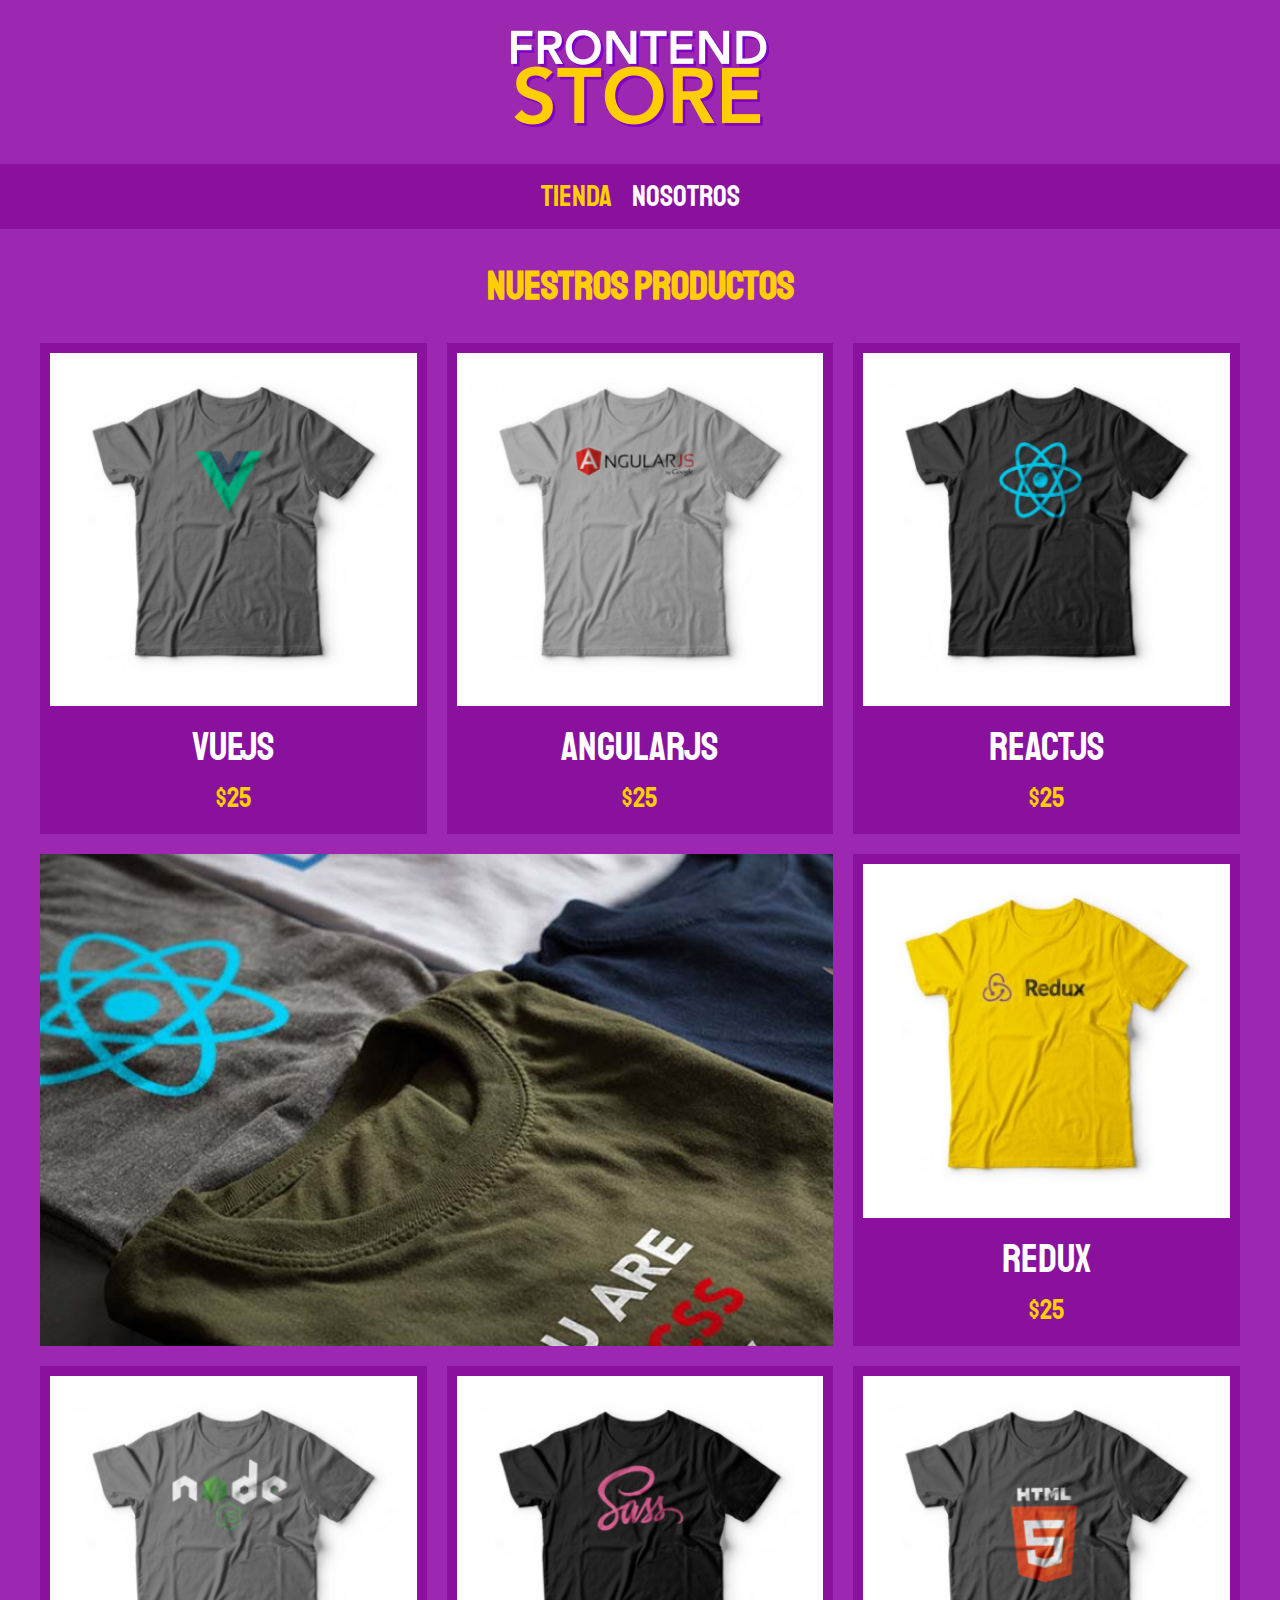
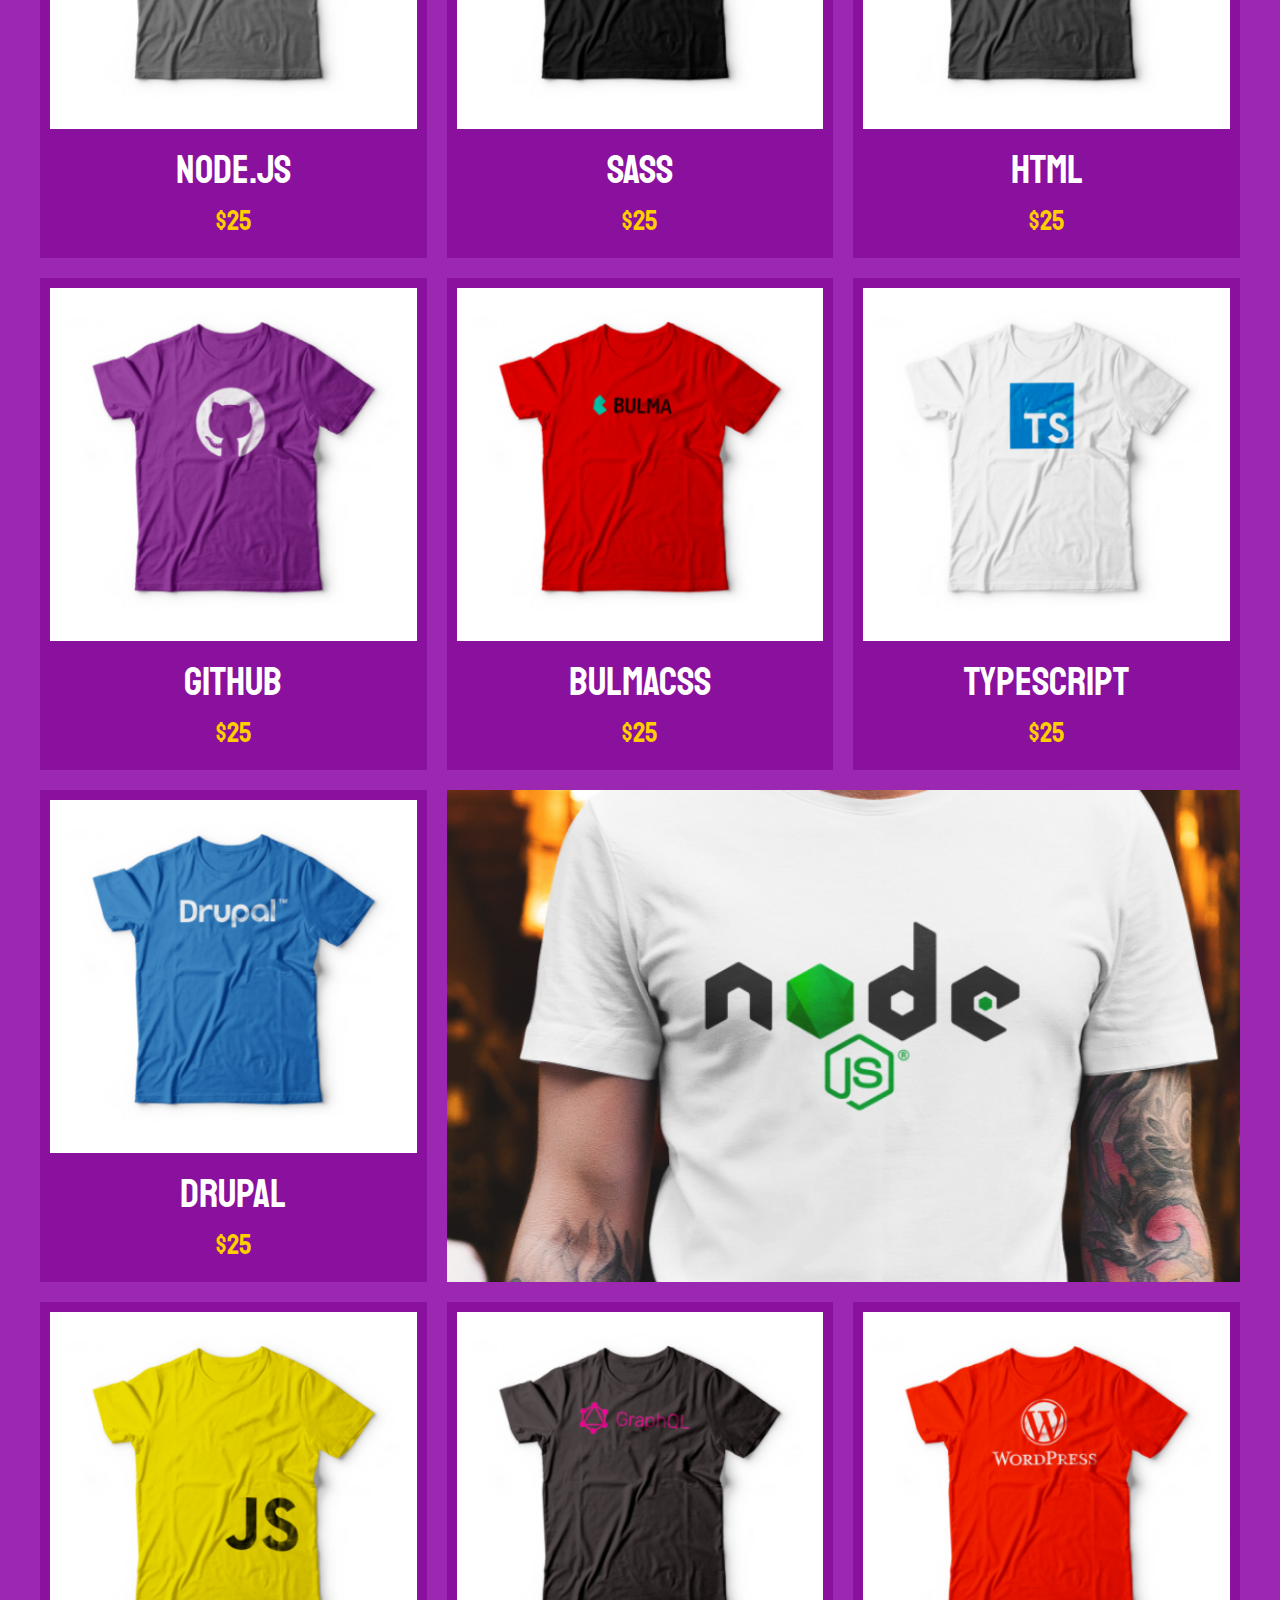
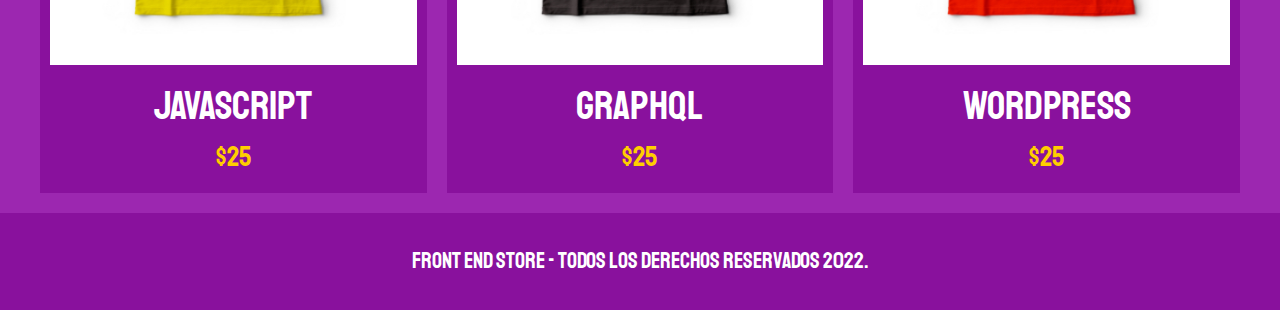
<file: index.html>
<!DOCTYPE html>
<html lang="en">
<head>
    <meta charset="UTF-8">
    <meta http-equiv="X-UA-Compatible" content="IE=edge">
    <meta name="viewport" content="width=device-width, initial-scale=1.0">
    <title>FrontEnd Store</title>
    <link rel="stylesheet" href="css/normalize.css">
    <link rel="preconnect" href="https://fonts.googleapis.com">
    <link rel="preconnect" href="https://fonts.gstatic.com" crossorigin>
    <link href="https://fonts.googleapis.com/css2?family=Staatliches&display=swap" rel="stylesheet"> 
    <link rel="stylesheet" href="css/style.css">
</head>
<body>
    <header class="header">
        <a href="index.html">
            <img class="header__logo" src="img/logo.png" alt="Logotipo">
        </a>
    </header>

    <nav class="navegacion">
        <a class="navegacion__enlace navegacion__enlace--activo" href="index.html">Tienda</a>
        <a class="navegacion__enlace" href="nosotros.html">Nosotros</a>
    </nav>

    <main class="contenedor">
        <h1>Nuestros Productos</h1>

        <div class="grid">
            <div class="producto">
                <a href="producto.html">
                    <img class="producto__imagen" src="img/1.jpg" alt="imagen camisa">
                    <div class="producto__informacion">
                        <p class="producto__nombre">VueJS</p>
                        <p class="producto__precio">$25</p>
                    </div>
                </a>
            </div> <!--.producto-->
            <div class="producto">
                <a href="producto.html">
                    <img class="producto__imagen" src="img/2.jpg" alt="imagen camisa">
                    <div class="producto__informacion">
                        <p class="producto__nombre">AngularJS</p>
                        <p class="producto__precio">$25</p>
                    </div>
                </a>
            </div> <!--.producto-->
            <div class="producto">
                <a href="producto.html">
                    <img class="producto__imagen" src="img/3.jpg" alt="imagen camisa">
                    <div class="producto__informacion">
                        <p class="producto__nombre">ReactJS</p>
                        <p class="producto__precio">$25</p>
                    </div>
                </a>
            </div> <!--.producto-->
            <div class="producto">
                <a href="producto.html">
                    <img class="producto__imagen" src="img/4.jpg" alt="imagen camisa">
                    <div class="producto__informacion">
                        <p class="producto__nombre">Redux</p>
                        <p class="producto__precio">$25</p>
                    </div>
                </a>
            </div> <!--.producto-->
            <div class="producto">
                <a href="producto.html">
                    <img class="producto__imagen" src="img/5.jpg" alt="imagen camisa">
                    <div class="producto__informacion">
                        <p class="producto__nombre">Node.js</p>
                        <p class="producto__precio">$25</p>
                    </div>
                </a>
            </div> <!--.producto-->
            <div class="producto">
                <a href="producto.html">
                    <img class="producto__imagen" src="img/6.jpg" alt="imagen camisa">
                    <div class="producto__informacion">
                        <p class="producto__nombre">SASS</p>
                        <p class="producto__precio">$25</p>
                    </div>
                </a>
            </div> <!--.producto-->
            <div class="producto">
                <a href="producto.html">
                    <img class="producto__imagen" src="img/7.jpg" alt="imagen camisa">
                    <div class="producto__informacion">
                        <p class="producto__nombre">HTML</p>
                        <p class="producto__precio">$25</p>
                    </div>
                </a>
            </div> <!--.producto-->
            <div class="producto">
                <a href="producto.html">
                    <img class="producto__imagen" src="img/8.jpg" alt="imagen camisa">
                    <div class="producto__informacion">
                        <p class="producto__nombre">GitHub</p>
                        <p class="producto__precio">$25</p>
                    </div>
                </a>
            </div> <!--.producto-->
            <div class="producto">
                <a href="producto.html">
                    <img class="producto__imagen" src="img/9.jpg" alt="imagen camisa">
                    <div class="producto__informacion">
                        <p class="producto__nombre">BulmaCSS</p>
                        <p class="producto__precio">$25</p>
                    </div>
                </a>
            </div> <!--.producto-->
            <div class="producto">
                <a href="producto.html">
                    <img class="producto__imagen" src="img/10.jpg" alt="imagen camisa">
                    <div class="producto__informacion">
                        <p class="producto__nombre">TypeScript</p>
                        <p class="producto__precio">$25</p>
                    </div>
                </a>
            </div> <!--.producto-->
            <div class="producto">
                <a href="producto.html">
                    <img class="producto__imagen" src="img/11.jpg" alt="imagen camisa">
                    <div class="producto__informacion">
                        <p class="producto__nombre">Drupal</p>
                        <p class="producto__precio">$25</p>
                    </div>
                </a>
            </div> <!--.producto-->
            <div class="producto">
                <a href="producto.html">
                    <img class="producto__imagen" src="img/12.jpg" alt="imagen camisa">
                    <div class="producto__informacion">
                        <p class="producto__nombre">Javascript</p>
                        <p class="producto__precio">$25</p>
                    </div>
                </a>
            </div> <!--.producto-->
            <div class="producto">
                <a href="producto.html">
                    <img class="producto__imagen" src="img/13.jpg" alt="imagen camisa">
                    <div class="producto__informacion">
                        <p class="producto__nombre">GraphQL</p>
                        <p class="producto__precio">$25</p>
                    </div>
                </a>
            </div> <!--.producto-->
            <div class="producto">
                <a href="producto.html">
                    <img class="producto__imagen" src="img/14.jpg" alt="imagen camisa">
                    <div class="producto__informacion">
                        <p class="producto__nombre">WordPress</p>
                        <p class="producto__precio">$25</p>
                    </div>
                </a>
            </div> <!--.producto-->

            <div class="grafico grafico--camisas"></div>
            <div class="grafico grafico--node"></div>
        </div> <!-- .grid -->
    </main>

    <footer class="footer">
        <p class="footer__texto">Front End Store - Todos los derechos Reservados 2022.</p>
    </footer>
    
</body>
</html>
</file>
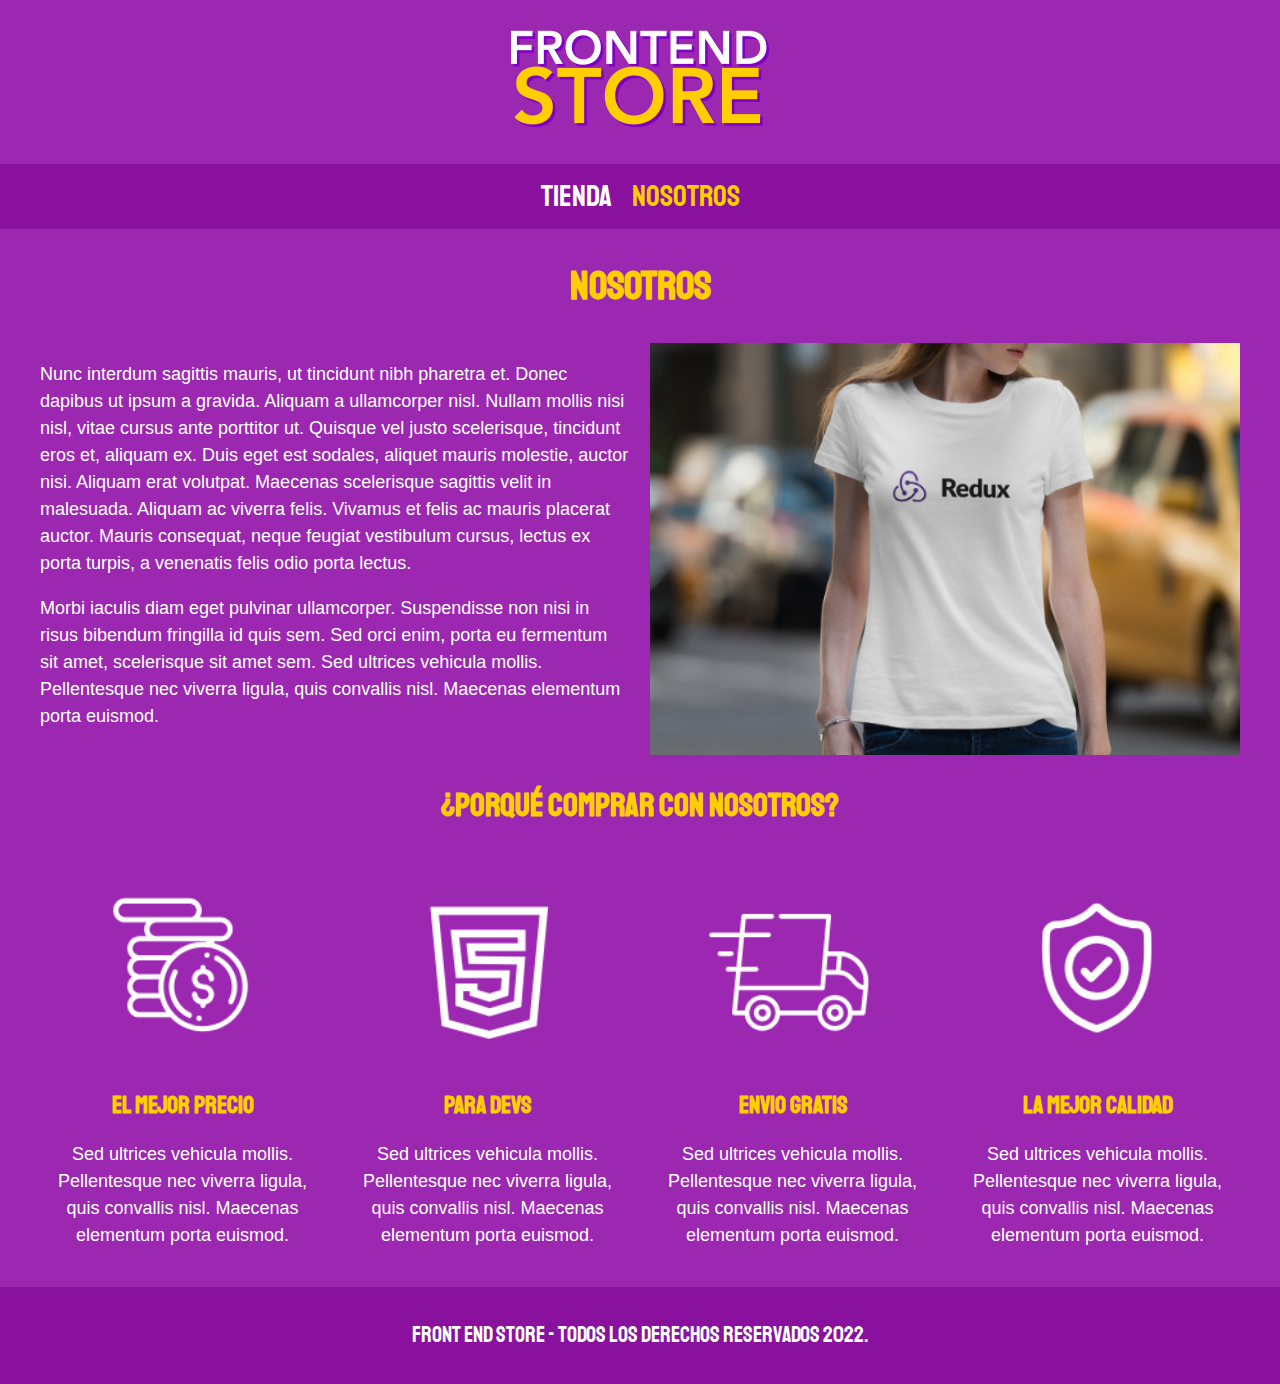
<file: nosotros.html>
<!DOCTYPE html>
<html lang="en">
<head>
    <meta charset="UTF-8">
    <meta http-equiv="X-UA-Compatible" content="IE=edge">
    <meta name="viewport" content="width=device-width, initial-scale=1.0">
    <title>FrontEnd Store</title>
    <link rel="stylesheet" href="css/normalize.css">
    <link rel="preconnect" href="https://fonts.googleapis.com">
    <link rel="preconnect" href="https://fonts.gstatic.com" crossorigin>
    <link href="https://fonts.googleapis.com/css2?family=Staatliches&display=swap" rel="stylesheet"> 
    <link rel="stylesheet" href="css/style.css">
</head>
<body>
    <header class="header">
        <a href="index.html">
            <img class="header__logo" src="img/logo.png" alt="Logotipo">
        </a>
    </header>

    <nav class="navegacion">
        <a class="navegacion__enlace" href="index.html">Tienda</a>
        <a class="navegacion__enlace navegacion__enlace--activo" href="nosotros.html">Nosotros</a>
    </nav>

    <main class="contenedor">
        <h1>Nosotros</h1>

        <div class="nosotros">
            <div class="nosotros__contenido">
                <p>Nunc interdum sagittis mauris, ut tincidunt nibh pharetra et. Donec dapibus ut ipsum a gravida. Aliquam a ullamcorper
                    nisl. Nullam mollis nisi nisl, vitae cursus ante porttitor ut. Quisque vel justo scelerisque, tincidunt eros et,
                    aliquam ex. Duis eget est sodales, aliquet mauris molestie, auctor nisi. Aliquam erat volutpat. Maecenas scelerisque
                    sagittis velit in malesuada. Aliquam ac viverra felis. Vivamus et felis ac mauris placerat auctor. Mauris consequat,
                    neque feugiat vestibulum cursus, lectus ex porta turpis, a venenatis felis odio porta lectus. </p>
                <p>Morbi iaculis diam eget pulvinar ullamcorper. Suspendisse non nisi in risus bibendum fringilla id quis sem. Sed orci
                    enim, porta eu fermentum sit amet, scelerisque sit amet sem. Sed ultrices vehicula mollis. Pellentesque nec viverra
                    ligula, quis convallis nisl. Maecenas elementum porta euismod. </p>
            </div>
            <img src="img/nosotros.jpg" alt="imagen nosotros" class="nosotros__imagen">
        </div>
    </main>

    <section class="contenedor comprar">
        <h2 class="comprar__titulo">¿Porqué comprar con Nosotros?</h2>

        <div class="bloques">
            <div class="bloque">
                <img class="bloque__imagen" src="img/icono_1.png" alt="porque comprar">
                <h3 class="bloque__titulo">El Mejor Precio</h3>
                <p>Sed ultrices vehicula mollis. Pellentesque nec viverra
                    ligula, quis convallis nisl. Maecenas elementum porta euismod.</p>
            </div> <!--.bloque-->

            <div class="bloque">
                <img class="bloque__imagen" src="img/icono_2.png" alt="porque comprar">
                <h3 class="bloque__titulo">Para Devs</h3>
                <p>Sed ultrices vehicula mollis. Pellentesque nec viverra
                    ligula, quis convallis nisl. Maecenas elementum porta euismod.</p>
            </div> <!--.bloque-->

            <div class="bloque">
                <img class="bloque__imagen" src="img/icono_3.png" alt="porque comprar">
                <h3 class="bloque__titulo">Envio Gratis</h3>
                <p>Sed ultrices vehicula mollis. Pellentesque nec viverra
                    ligula, quis convallis nisl. Maecenas elementum porta euismod.</p>
            </div> <!--.bloque-->

            <div class="bloque">
                <img class="bloque__imagen" src="img/icono_4.png" alt="porque comprar">
                <h3 class="bloque__titulo">La Mejor Calidad</h3>
                <p>Sed ultrices vehicula mollis. Pellentesque nec viverra
                    ligula, quis convallis nisl. Maecenas elementum porta euismod.</p>
            </div> <!--.bloque-->
        </div> <!--.bloques-->
    </section>

    <footer class="footer">
        <p class="footer__texto">Front End Store - Todos los derechos Reservados 2022.</p>
    </footer>
    
</body>
</html>
</file>
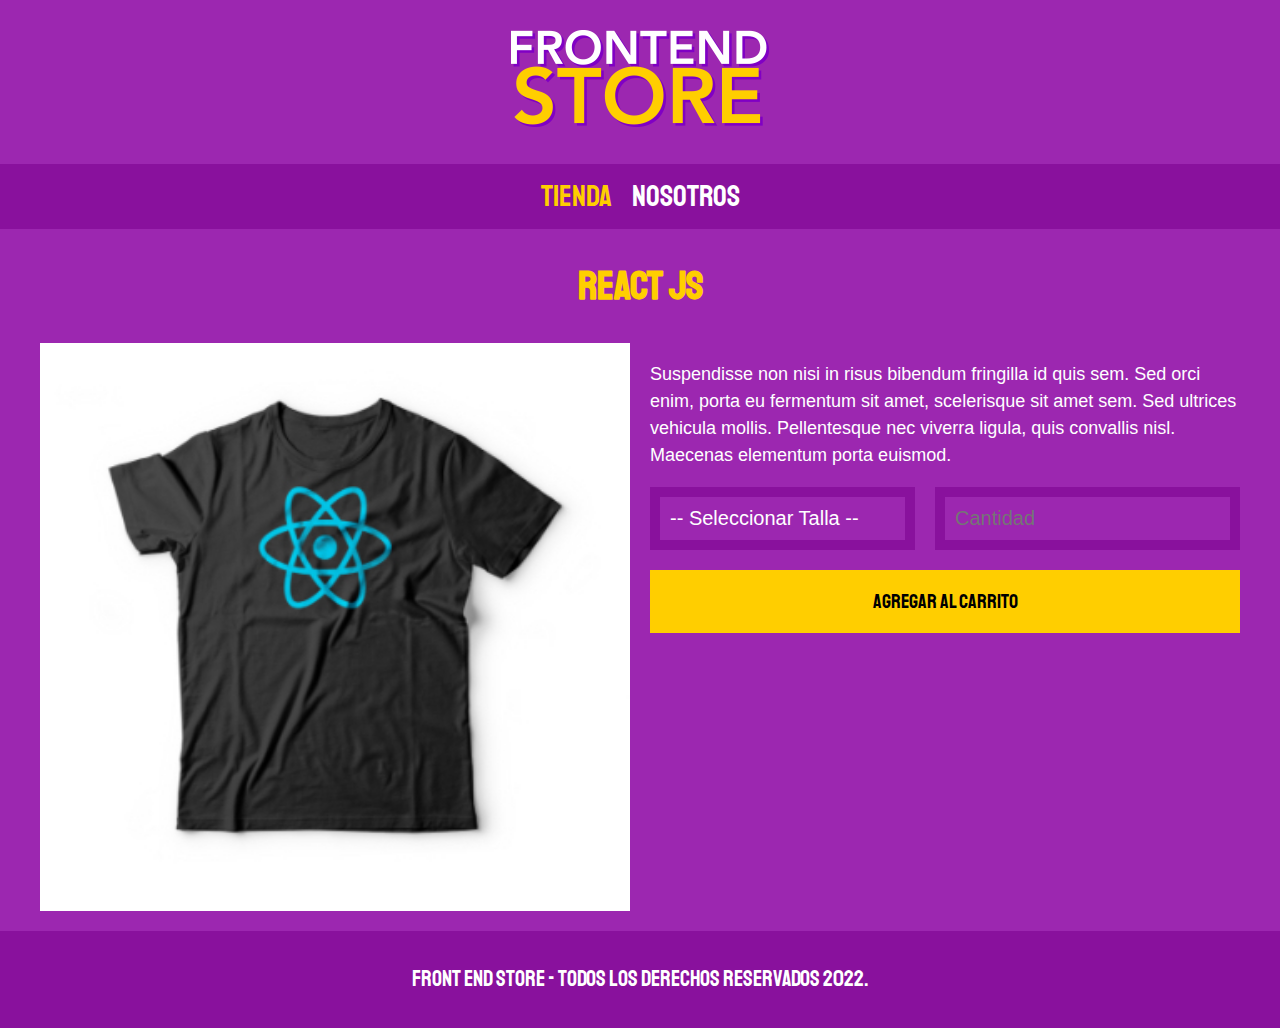
<file: producto.html>
<!DOCTYPE html>
<html lang="en">
<head>
    <meta charset="UTF-8">
    <meta http-equiv="X-UA-Compatible" content="IE=edge">
    <meta name="viewport" content="width=device-width, initial-scale=1.0">
    <title>FrontEnd Store</title>
    <link rel="stylesheet" href="css/normalize.css">
    <link rel="preconnect" href="https://fonts.googleapis.com">
    <link rel="preconnect" href="https://fonts.gstatic.com" crossorigin>
    <link href="https://fonts.googleapis.com/css2?family=Staatliches&display=swap" rel="stylesheet"> 
    <link rel="stylesheet" href="css/style.css">
</head>
<body>
    <header class="header">
        <a href="index.html">
            <img class="header__logo" src="img/logo.png" alt="Logotipo">
        </a>
    </header>

    <nav class="navegacion">
        <a class="navegacion__enlace navegacion__enlace--activo" href="index.html">Tienda</a>
        <a class="navegacion__enlace" href="nosotros.html">Nosotros</a>
    </nav>

    <main class="contenedor">
        <h1>React JS</h1>

        <div class="camisa">
            <img src="img/3.jpg" alt="Imagen del Producto" class="camisa__imagen">

            <div class="camisa__contenido">
                <p>Suspendisse non nisi in risus bibendum fringilla id quis sem. Sed orci
                    enim, porta eu fermentum sit amet, scelerisque sit amet sem. Sed ultrices vehicula mollis. Pellentesque nec viverra
                    ligula, quis convallis nisl. Maecenas elementum porta euismod.</p>
                
                <form class="formulario">
                    <select class="formulario__campo">
                        <option disabled selected>-- Seleccionar Talla --</option>
                        <option>Chica</option>
                        <option>Mediana</option>
                        <option>Grande</option>
                    </select>
                    <input class="formulario__campo" type="number" placeholder="Cantidad" min="1">
                    <input class="formulario__submit" type="submit" value="Agregar al Carrito">
                </form>
            </div>
        </div>
    </main>

    <footer class="footer">
        <p class="footer__texto">Front End Store - Todos los derechos Reservados 2022.</p>
    </footer>
    
</body>
</html>
</file>
<file: css/style.css>
:root {
    --primario: #9C27B0;
    --primarioOscuro: #89119D;
    --secundario: #FFCE00;
    --secundarioOscuro: rgb(233,287,2);
    --blanco: #FFF;
    --negro: #000;

    --fuentePrincipal: 'Staatliches', cursive;
}


html {
    box-sizing: border-box;
    font-size: 62.5%;
}
*, *:before, *:after{
    box-sizing: inherit;
}

/** Globales **/
body {
    background-color: var(--primario);
    font-size: 1.6rem;
    line-height: 1.5;
}

p {
    font-size: 1.8rem;
    font-family: Arial, Helvetica, sans-serif;
    color: var(--blanco);
}

a {
    text-decoration: none;
}

img {
    width: 100%;
}

.contenedor {
    max-width: 120rem;
    margin: 0 auto;
}

h1, h2, h3 {
    text-align: center;
    color: var(--secundario);
    font-family: var(--fuentePrincipal);
}

h1 {
    font-size: 4rem;
}

h2 {
    font-size: 3.2rem;
}

h3 {
    font-size: 2.4rem;
}

/** Header **/
.header {
    display: flex;
    justify-content: center;
}

.header__logo {
    margin: 3rem 0;
}

/** Footer **/
.footer {
    background-color: var(--primarioOscuro);
    padding: 1rem 0;
    margin-top: 2rem;
}

.footer__texto {
    font-family: var(--fuentePrincipal);
    text-align: center;
    font-size: 2.2rem;
}

/** Navegacion **/
.navegacion {
    background-color: var(--primarioOscuro);
    padding: 1rem 0;
    display: flex;
    justify-content: center;
    gap: 2rem;
}

.navegacion__enlace {
    font-family: var(--fuentePrincipal);
    color: var(--blanco);
    font-size: 3rem;
}

.navegacion__enlace--activo,
.navegacion__enlace:hover {
    color: var(--secundario);
}

/** Grid **/
.grid {
    display: grid;
    grid-template-columns: repeat(2, 1fr);
    gap: 2rem;
}

@media (min-width: 768px){
    .grid{
        grid-template-columns: repeat(3, 1fr);
    }

}


/** Productos **/
.producto {
    background-color: var(--primarioOscuro);
    padding: 1rem;
}

.producto__nombre {
    font-size: 4rem;
}

.producto__precio {
    font-size: 2.8rem;
    color: var(--secundario);
}

.producto__nombre,
.producto__precio {
    font-family: var(--fuentePrincipal);
    margin: 1rem 0;
    text-align: center;
    line-height: 1.2;
}

/** Graficos **/ 
.grafico {
    min-height: 30rem;
    background-repeat: no-repeat;
    background-size: cover;
    grid-column: 1 / 3;
}

.grafico--camisas {
    grid-row: 2 / 3;
    background-image: url(../img/grafico1.jpg);
}

.grafico--node {
    grid-row: 8 / 9;
    background-image: url(../img/grafico2.jpg);
}


@media (min-width: 768px) {
    .grafico--node {
        grid-row: 5 / 6;
        grid-column: 2 / 4;
    }
}


/** Nosotros **/
.nosotros {
    display: grid;
    grid-template-rows: repeat(2, auto);
}

@media (min-width: 768px) {
    .nosotros {
        grid-template-columns: repeat(2, 1fr);
        column-gap: 2rem;
    }
}

.nosotros__imagen {
    grid-row: 1 / 2;
}

@media (min-width: 768px) {
    .nosotros__imagen {
        grid-column: 2 / 3;
    }
}


/** Bloques **/
.bloques {
    display: grid;
    grid-template-columns: repeat(2, 1fr);
    gap: 2rem;
}

@media (min-width: 768px) {
    .bloques {
        grid-template-columns: repeat(4, 1fr);
    }
}

.bloque {
    text-align: center;
}

.bloque__titulo {
    margin: 0;
}



/** Pagina del Producto **/
@media (min-width: 768px) {
    .camisa {
        display: grid;
        grid-template-columns: repeat(2, 1fr);
        column-gap: 2rem;
    }
}


.formulario {
    display: grid;
    grid-template-columns: repeat(2, 1fr);
    gap: 2rem;
}

.formulario__campo {
    border: 1rem solid var(--primarioOscuro);
    background-color: transparent;
    color: var(--blanco);
    font-size: 2rem;
    font-family: Arial, Helvetica, sans-serif;
    padding: 1rem;
    appearance: none;
}

.formulario__submit {
    background-color: var(--secundario);
    border: none;
    font-size: 2rem;
    font-family: var(--fuentePrincipal);
    padding: 2rem;
    transition: background-color .3s ease;
    grid-column: 1 / 3;
}

.formulario__submit:hover {
    cursor: pointer;
    background-color: var(--secundarioOscuro);
}
</file>
